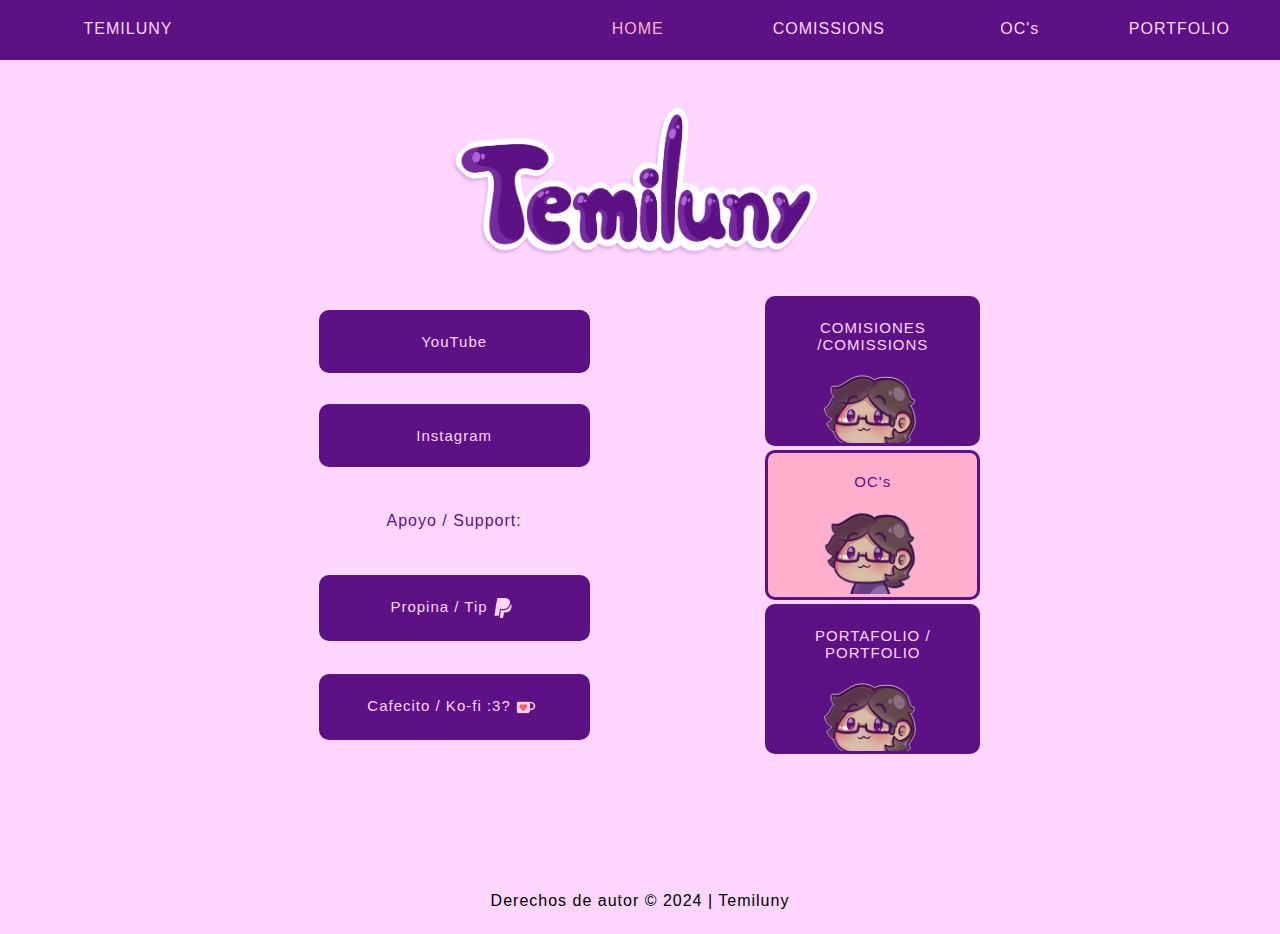
<file: index.html>
<!doctype html>
<html>
<head>
<meta charset="utf-8">
<title>Temiluny</title>
	<link rel="stylesheet" href="style.css">
	<link rel="shortcut icon" href="Imágenes/Icono.png">
	<script src="javascript.js"></script>
</head>

<body align="center">
	

	
	
<nav>
    <table bgcolor="#5C1185" width="100%" height="100%">
        <tr>
            <td width="20%">
                <a href="index.html" style="color: #FFD6FF">TEMILUNY</a>
            </td>
            <td width="5%"></td>
            <td width="20%"></td>
            <td width="10%">
                <a href="index.html" style="color: #ffafcc">HOME</a>
            </td>
            <td width="20%">
                <a href="Comisiones.html" style="color: #FFD6FF">COMISSIONS</a>
            </td>
            <td width="10%">
                <a href="Ocs.html" style="color: #FFD6FF">OC's</a>
            </td>
            <td width="20%">
                <a href="Portafolio.html" style="color: #FFD6FF">PORTFOLIO</a>
            </td>
            <td width="10%"></td>
        </tr>
        <tr height="5%"></tr>
    </table>
</nav>




	
	
		
		
	<header style="background: #5C1185">
	</header>
		
	<main>
		<br><br><br>
		
		<img src="Imágenes/Loguito.png" width="30%">
		
		<br>
		
		<table align="center" width="80%" height="100%">
			<td>
			<table width="60%" align="right" height="100%">
			<tr>
			<td>
				<a target="_blank" href="https://www.youtube.com/channel/UCLgeX0Eqaq4o_h16xlbXCZg"> <button  class="boton"> YouTube </button> </a>
			</td>
			</tr>
				
			<tr>
			<td>
				<a target="_blank" href="https://www.instagram.com/temiluny/"> <button  class="boton"> Instagram </button> </a>
			</td>
			</tr>
				
			
				
			<tr>
			<td>
				<p> Apoyo / Support:</p>
			</td>
			</tr>
				
			<tr>
			<td>
				<a target="_blank" href="https://www.paypal.me/Temiluny" class="botoncito1"> <button class="boton"> Propina / Tip <img  src="Imágenes/Paypal 1.png"> </button> </a>
			</td>
			</tr>
				
			<tr>
			<td>
				<a target="_blank" href="https://ko-fi.com/temiluny90893" class="botoncito3"> <button class="boton"> Cafecito / Ko-fi :3? <img  src="Imágenes/Koffi1.png"> </button> </a>
			</td>
			</tr>
			
			</table>
			</td>
			
			
			
			
			<td>
			<table width="40%" align="center" height="100%">
				<tr>
				<td>
					<a href="Comisiones.html" class="botoncio1"> <button class="boton1"> COMISIONES /COMISSIONS <br> <img  src="Imágenes/Temi1.png"> </button> </a>	
				</td>
				</tr>
				
				<tr>
				<td>
					<a href="Ocs.html" class="botoncio1"> <button class="boton2"> OC's <br> <img  src="Imágenes/Temi1.png"> </button> </a>		
				</td>
				</tr>
				
				<tr>
				<td>
					<a href="Portafolio.html" class="botoncio1"> <button class="boton1"> PORTAFOLIO / PORTFOLIO <br> <img  src="Imágenes/Temi1.png"> </button> </a>
					
				</td>
				</tr>
				
			</table>
			</td>
			
		</table>
		
		
	</main>
		
		<br><br><br><br><br><br>
		
	
	<footer align="center">
		<br>
		<table height="100%" width="100%">
			<tr>
				<td>
					Derechos de autor © 2024 | Temiluny
				</td>
			</tr>
		</table>
		<br>
	</footer>
	
		
</body>
</html>
</file>
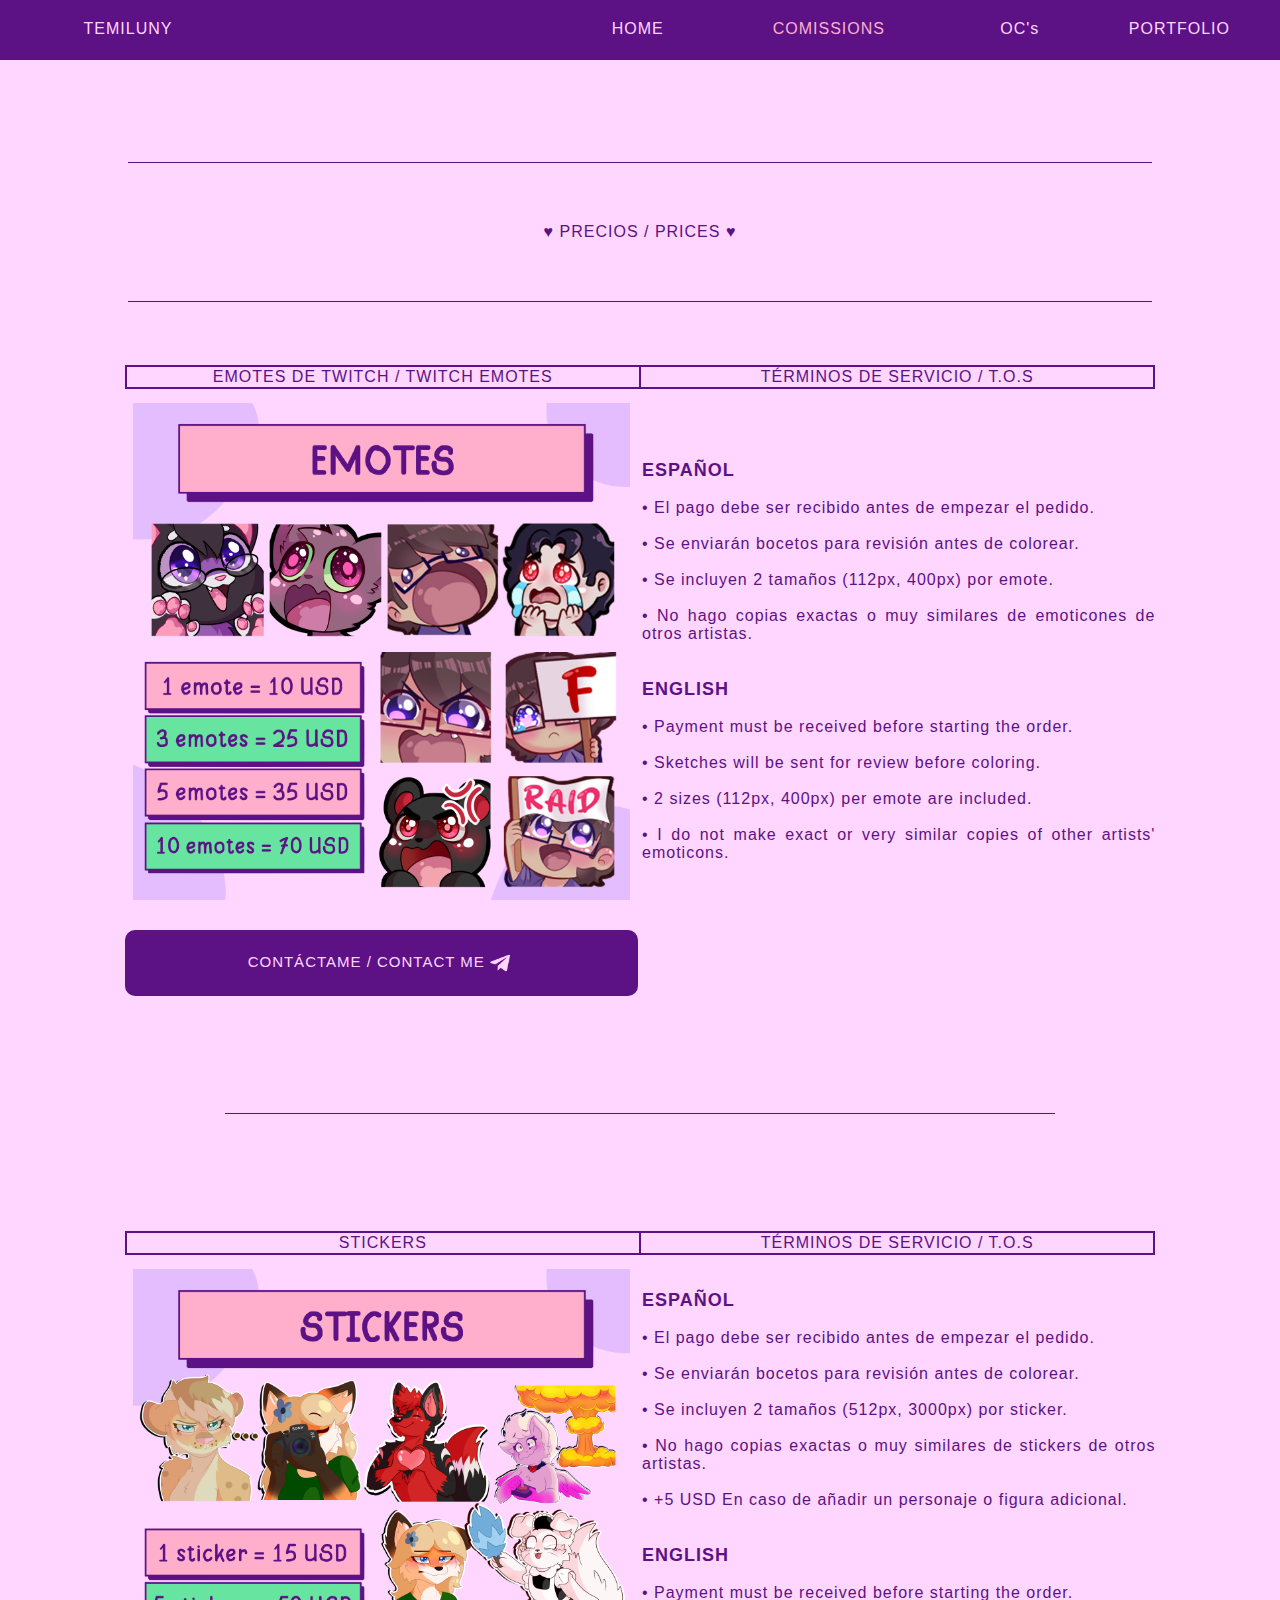
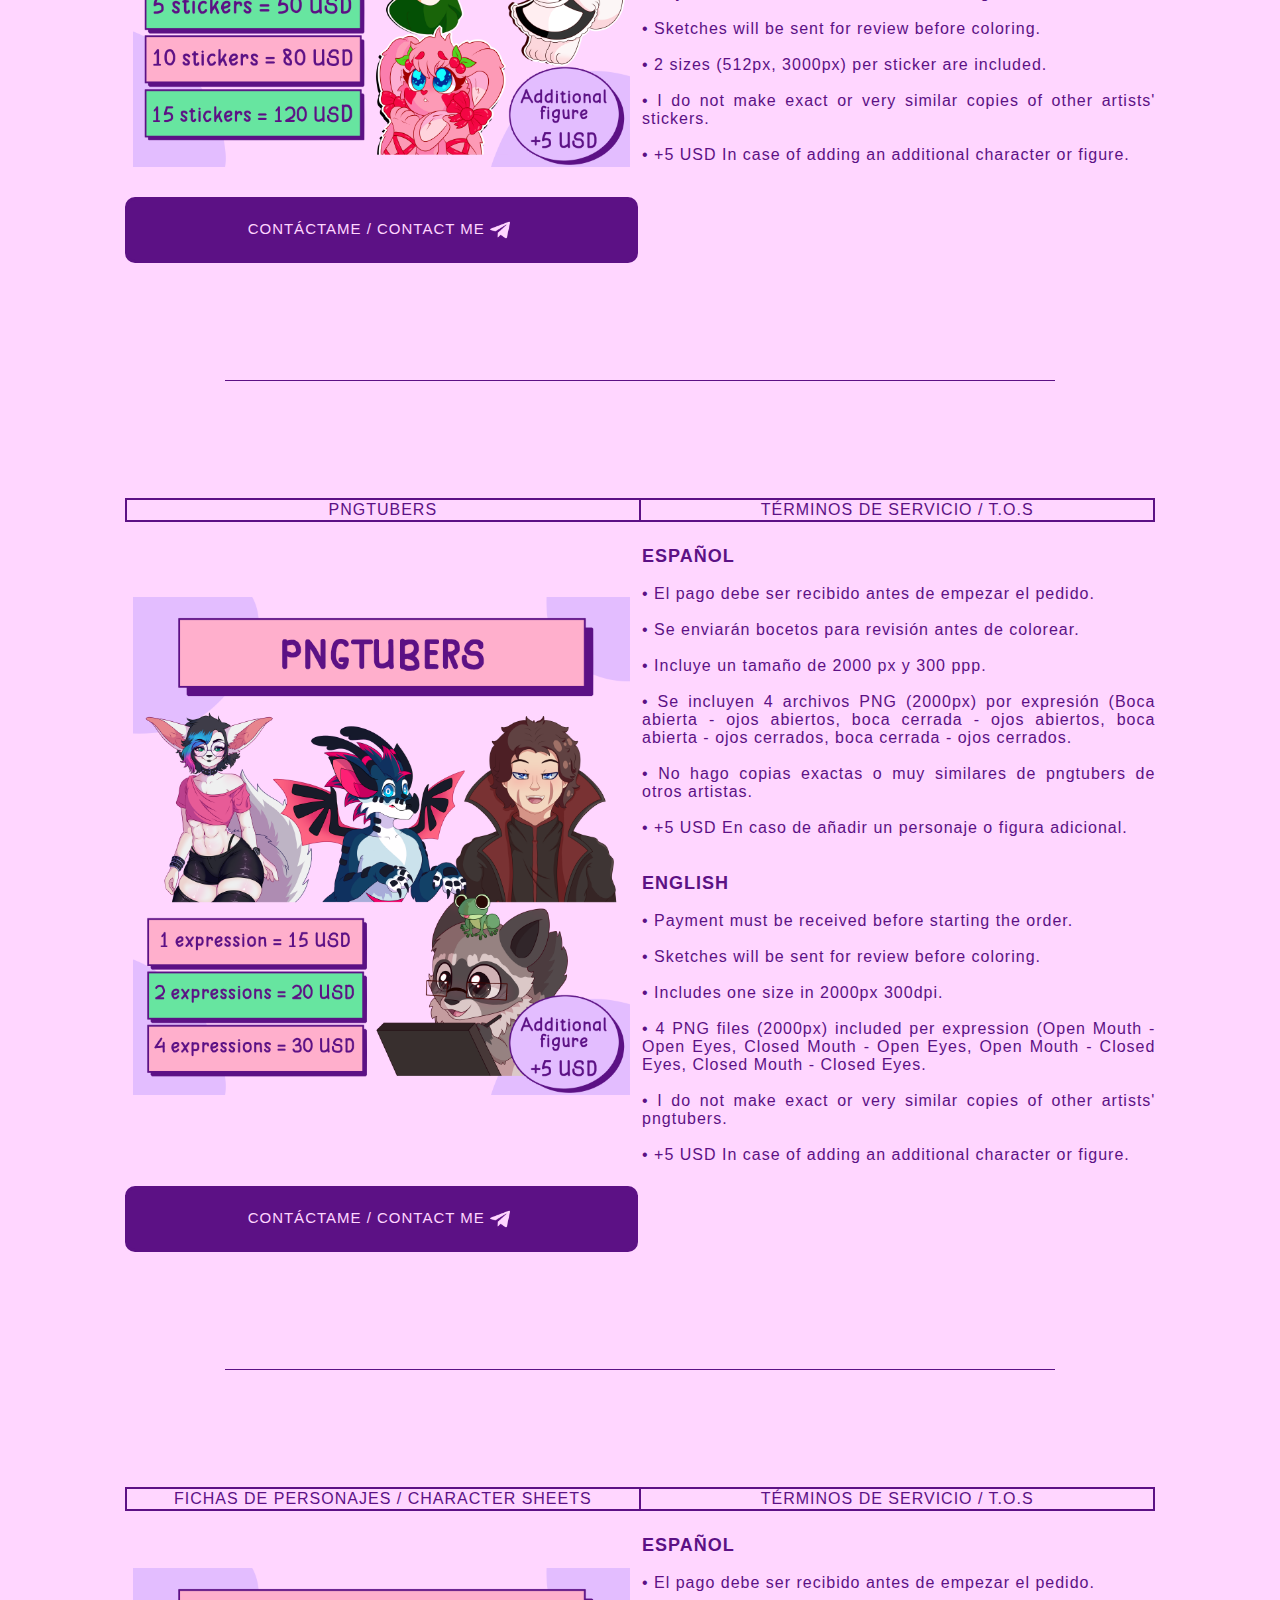
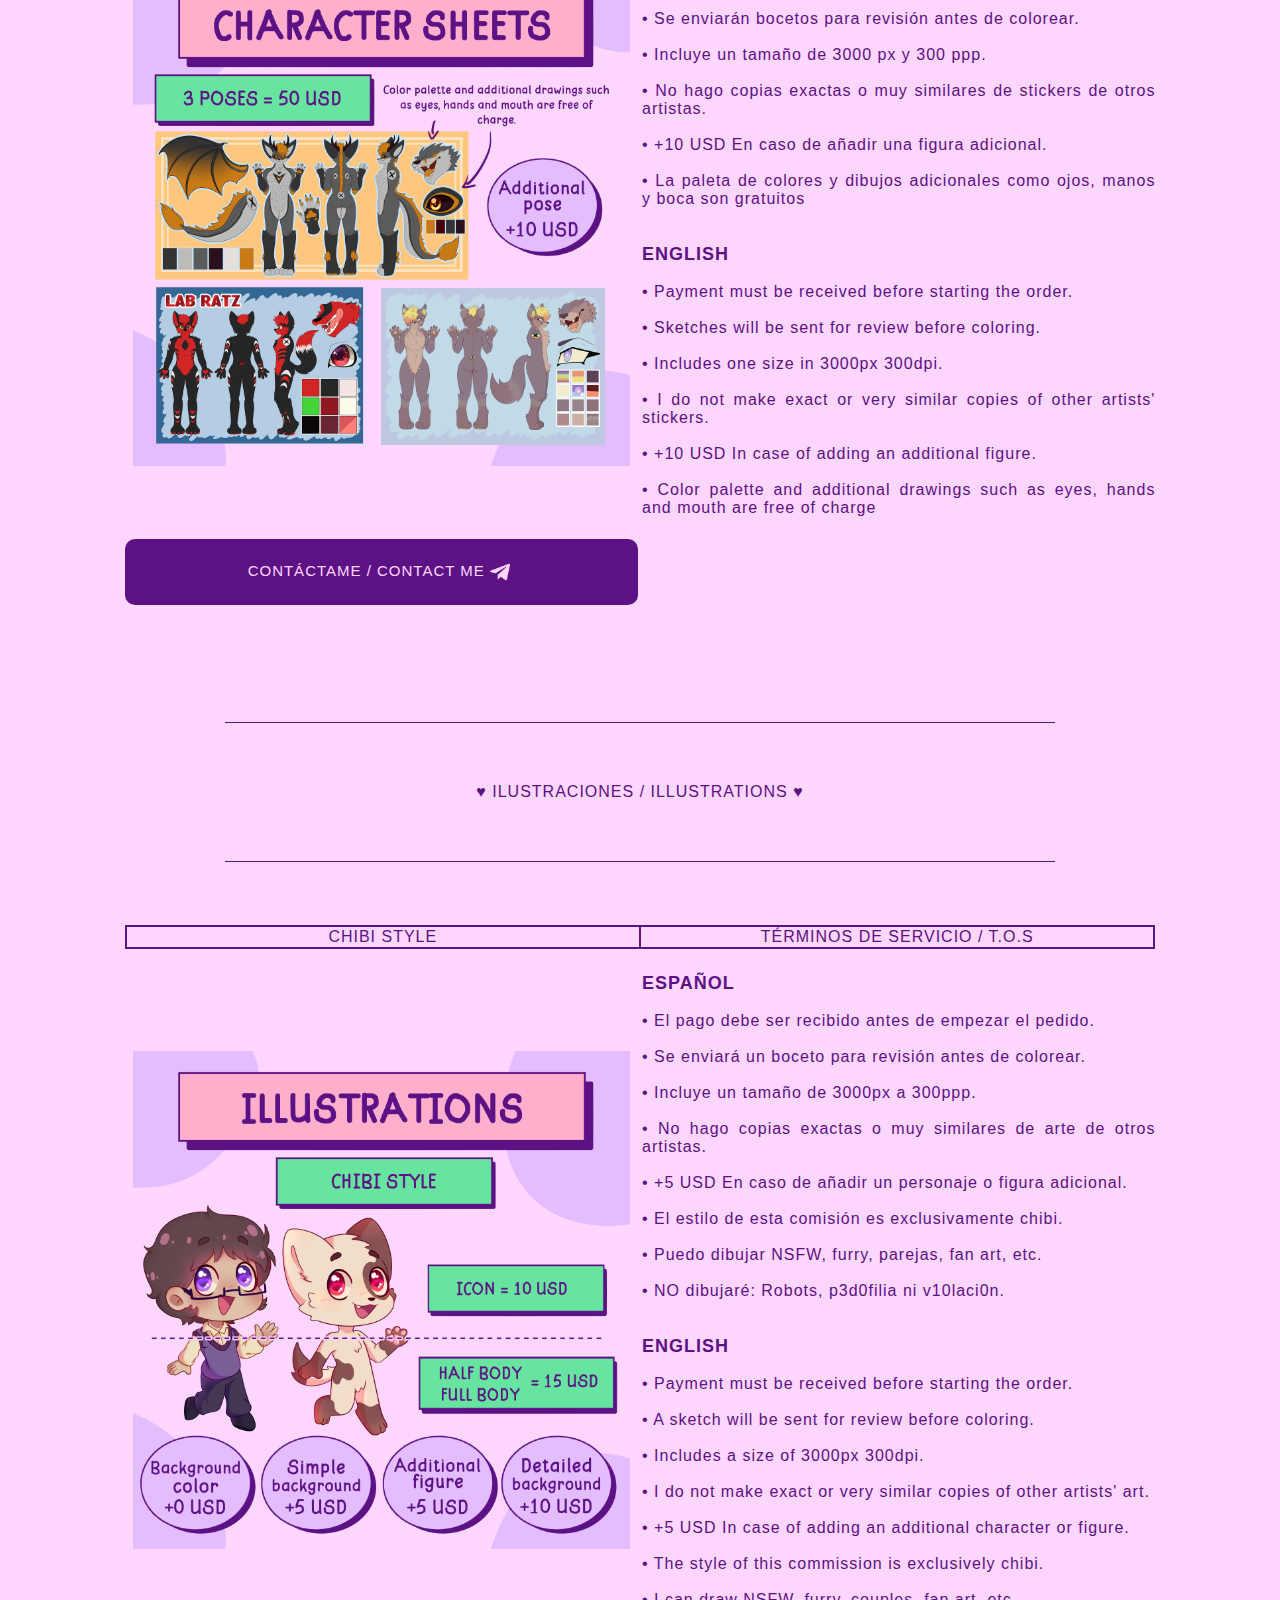
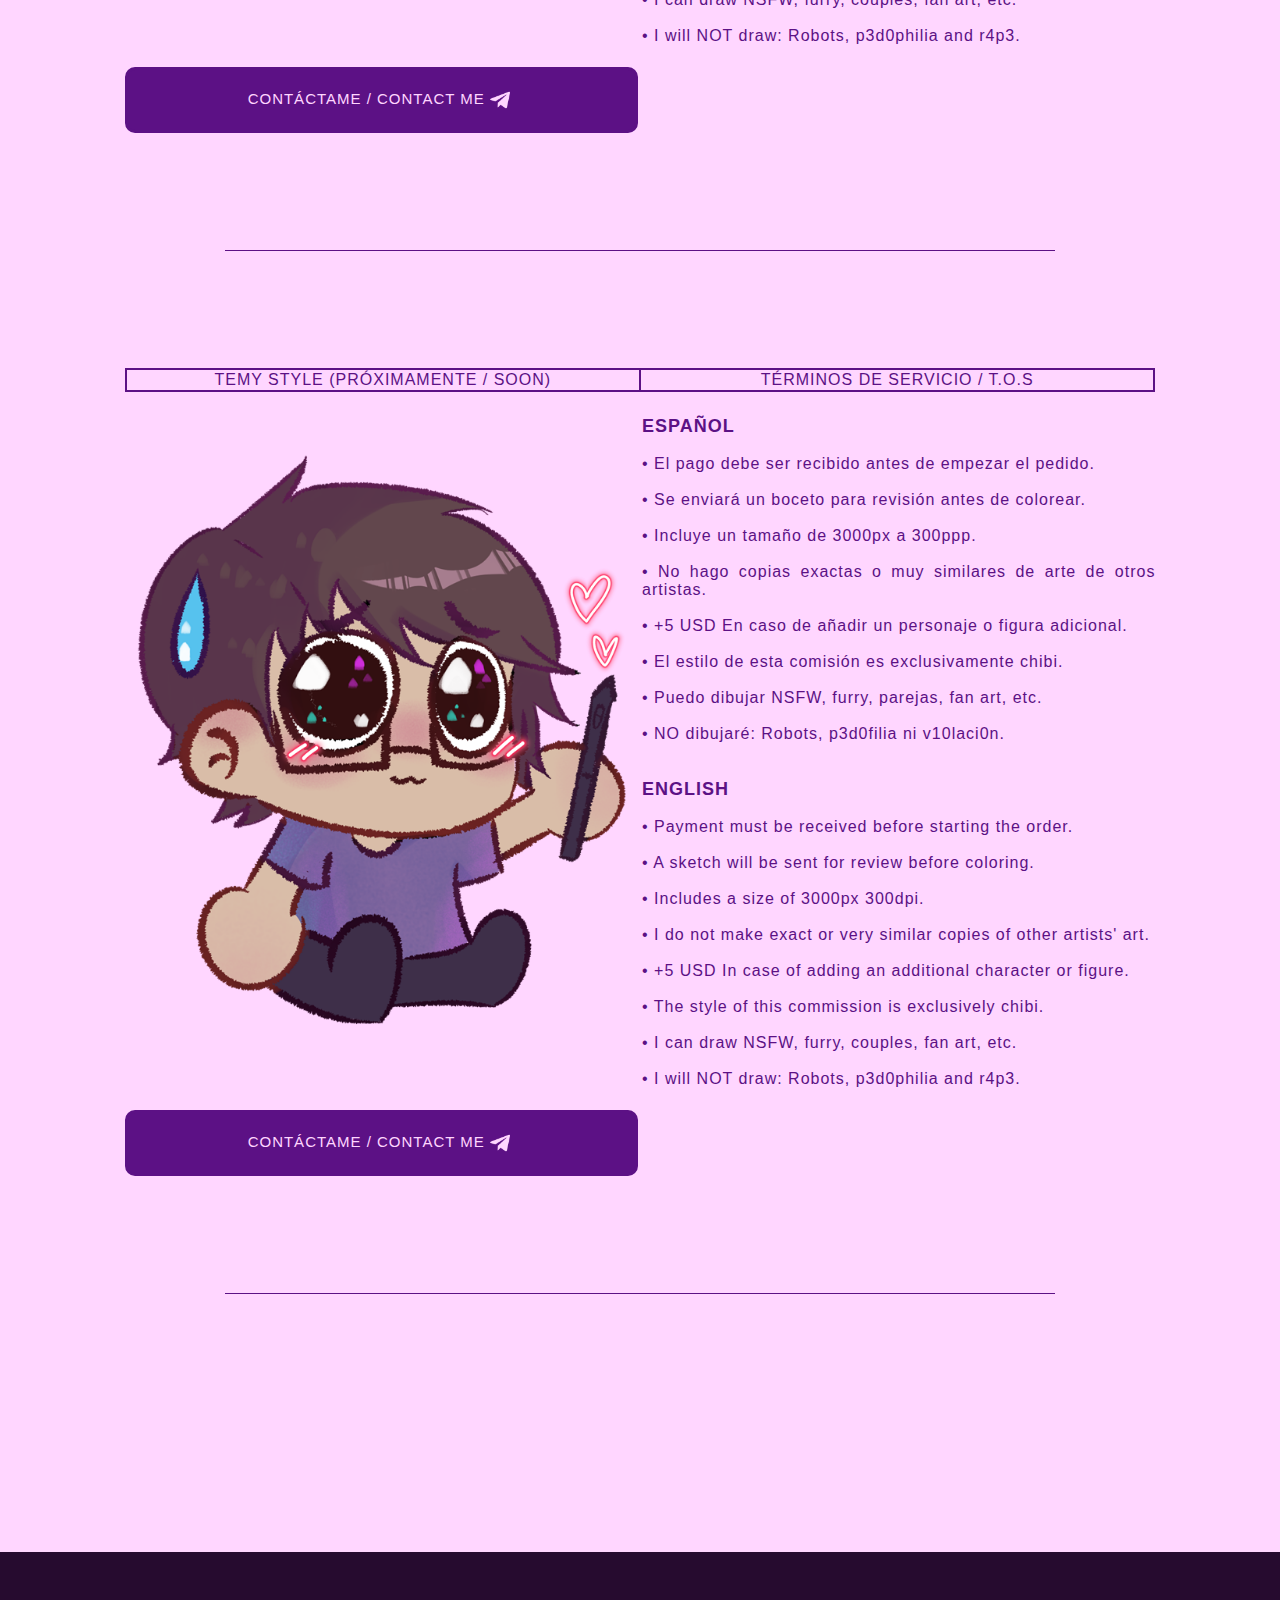
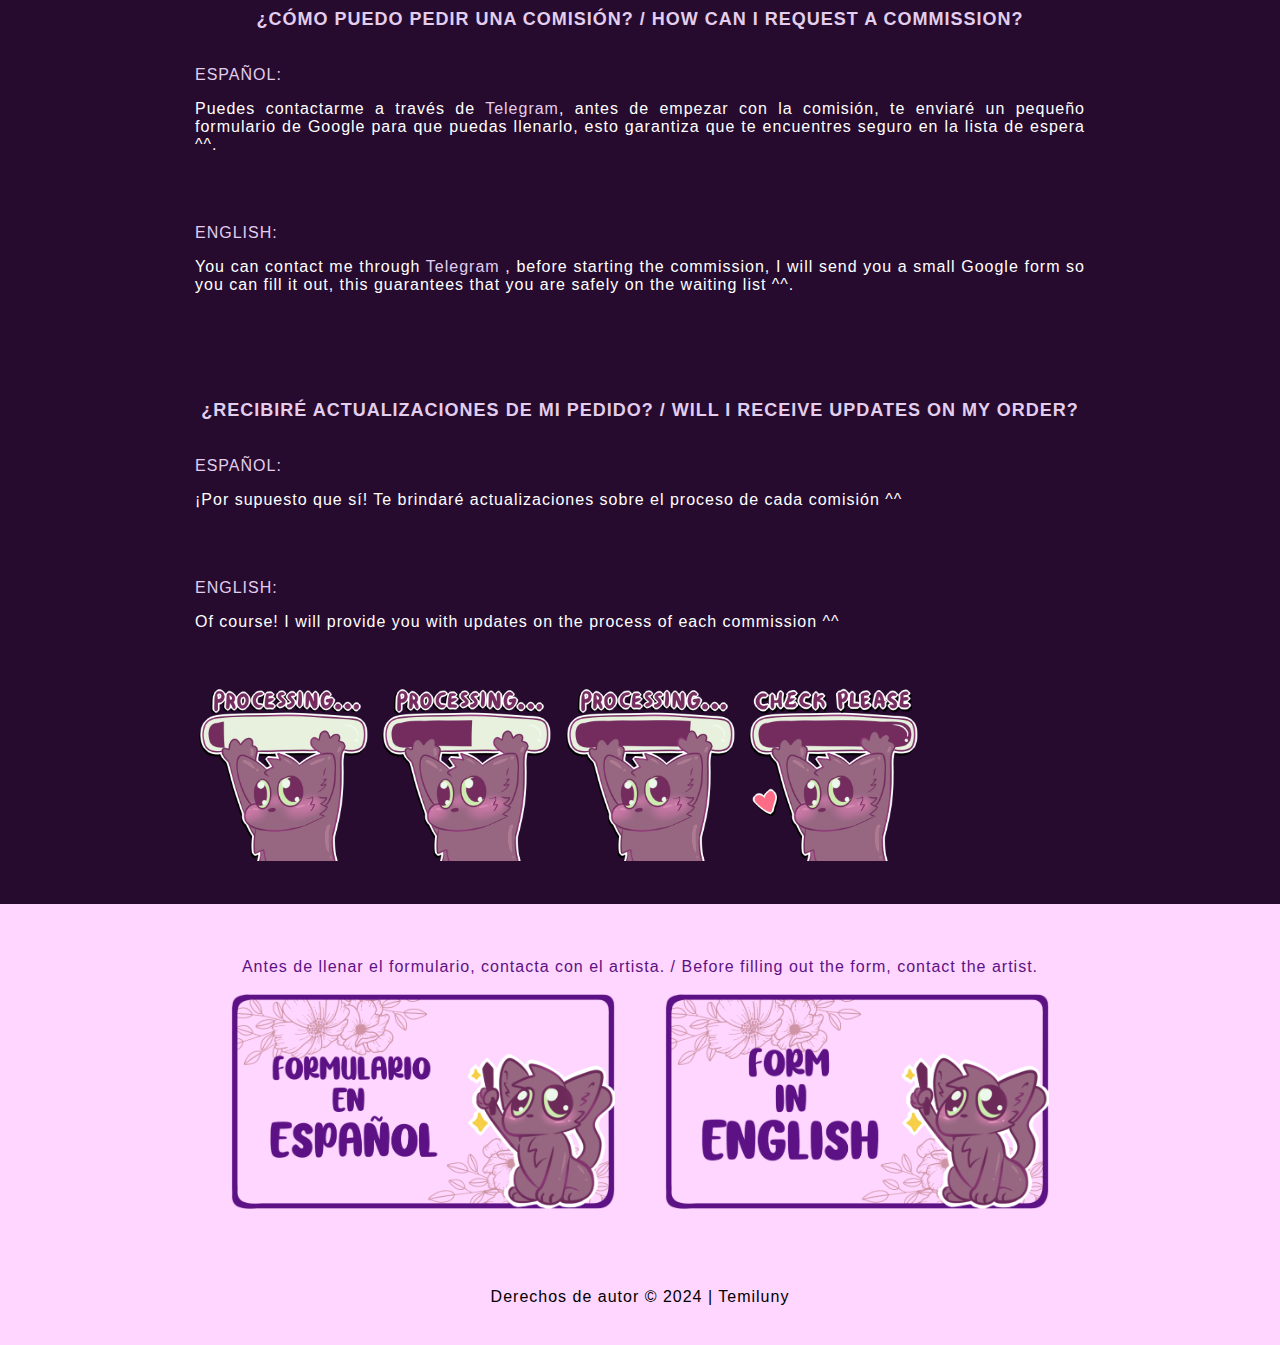
<file: Comisiones.html>
<!doctype html>
<html>
<head>
<meta charset="utf-8">
<title>Comisiones</title>
<meta name="viewport" content="width=device-width, initial-scale=1.0">
	<link rel="stylesheet" href="estilo.css">
	<link rel="shortcut icon" href="Imágenes/Icono.png">
</head>

<body align="center">
	
	<nav>
    <table bgcolor="#5C1185" width="100%" height="100%">
        <tr>
            <td width="20%">
                <a href="index.html" style="color: #FFD6FF">TEMILUNY</a>
            </td>
            <td width="5%"></td>
            <td width="20%"></td>
            <td width="10%">
                <a href="index.html" style="color: #FFD6FF">HOME</a>
            </td>
            <td width="20%">
                <a href="Comisiones.html" style="color: #ffafcc">COMISSIONS</a>
            </td>
            <td width="10%">
                <a href="Ocs.html" style="color: #FFD6FF">OC's</a>
            </td>
            <td width="20%">
                <a href="Portafolio.html" style="color: #FFD6FF">PORTFOLIO</a>
            </td>
            <td width="10%"></td>
        </tr>
        <tr height="5%"></tr>
    </table>
</nav>
		
		
	<header style="background: #5C1185">
	</header>
		
	<main align="center">
		<br><br><br><br><br>
		
		<hr class="divider">
		
		♥ PRECIOS / PRICES ♥
		
		<hr class="divider">
		<div class="contenedor" align="center" style="align-content: center; width: 81%; margin: 0 auto;">
		<table align="center" width="100%" style="color: #5C1185">
			<td>
				<table align="center" width="100%" bgcolor="#5C1185">
					<tr>
						<td align="center" width="50%" bgcolor="#FFD6FF">
							EMOTES DE TWITCH / TWITCH EMOTES
						</td>
						
						
						<td align="center" width="50%" bgcolor="#FFD6FF">
							TÉRMINOS DE SERVICIO / T.O.S
						</td>
					</tr>
				</table>
			</td>
		</table>
		
		<table align="center" width="100%">
			<td>
				<table align="center" width="100%">
								<tr>
									<div class="table-container">
										<table class="tablita">
											<thead>
										<tr>
											
										<th width="50%" align="justify">
										<img class="img1" src="Imágenes/Ejemplos de emotes.png" width="100%" height="100%">
										</th>	
										</tr>
										</thead>
									</table>
									</div>
									
									<td width="50%" align="justify">
										<p style="font-weight: 700; font-size: 18px"> ESPAÑOL </p>
										
							•  El pago debe ser recibido <span class="highlight">antes</span> de empezar el pedido.
							<br><br>
							•  Se enviarán bocetos para revisión antes de colorear.
							<br><br>
							•  Se incluyen 2 tamaños (112px, 400px) por emote.
							<br><br>
							•  No hago copias exactas o muy similares de emoticones de otros artistas.
										<br><br>
										<p style="font-weight: 700; font-size: 18px"> ENGLISH </p>
										
							• Payment must be received <span class="highlight">before</span> starting the order.
							<br><br>
							• Sketches will be sent for review before coloring.
							<br><br>
							• 2 sizes (112px, 400px) per emote are included.
							<br><br>
							• I do not make exact or very similar copies of other artists' emoticons.
									</td>
								</tr>
					
			<tr>
			<td>
				<br>
				<a target="_blank" href="https://t.me/Temiluny" class="botoncito2"> <button class="boton"> CONTÁCTAME / CONTACT ME <img  src="Imágenes/telegram1.png"> </button> </a>
			</td>
			</tr>
				</table>
			</td>
		</table>
			
			
			
			
			
			<br><br><br>
			<hr class="divider">
			<br><br><br>
			
			
			
			
			
		<table align="center" width="100%" style="color: #5C1185">
			<td>
				<table align="center" width="100%" bgcolor="#5C1185">
					<tr>
						<td align="center" width="50%" bgcolor="#FFD6FF">
							STICKERS
						</td>
						
						
						<td align="center" width="50%" bgcolor="#FFD6FF">
							TÉRMINOS DE SERVICIO / T.O.S
						</td>
					</tr>
				</table>
			</td>
		</table>
		
		<table align="center" width="100%">
			<td>
				<table align="center" width="100%">
								<tr>
									<div class="table-container">
										<table class="tablita">
											<thead>
										<tr>
											
										<th width="50%" align="justify">
										<img class="img1" src="Imágenes/Ejemplos de stickers.png" width="100%" height="100%">
										</th>
									
											
										</tr>
										</thead>
									</table>
									</div>
									
									<td width="50%" align="justify">
										<p style="font-weight: 700; font-size: 18px"> ESPAÑOL </p>
										
							•  El pago debe ser recibido <span class="highlight">antes</span> de empezar el pedido.
							<br><br>
							•  Se enviarán bocetos para revisión antes de colorear.
							<br><br>
							•  Se incluyen 2 tamaños (512px, 3000px) por sticker.
							<br><br>
							•  No hago copias exactas o muy similares de stickers de otros artistas.
							<br><br>
							•  <span class="highlight">+5 USD</span> En caso de añadir un personaje o figura adicional.
										<br><br>
										<p style="font-weight: 700; font-size: 18px"> ENGLISH </p>
										
							• Payment must be received <span class="highlight">before</span> starting the order.
							<br><br>
							• Sketches will be sent for review before coloring.
							<br><br>
							• 2 sizes (512px, 3000px) per sticker are included.
							<br><br>
							• I do not make exact or very similar copies of other artists' stickers.
							<br><br>
							• <span class="highlight">+5 USD</span> In case of adding an additional character or figure.
									</td>
								</tr>
					
			<tr>
			<td>
				<br>
				<a target="_blank" href="https://t.me/Temiluny" class="botoncito2"> <button class="boton"> CONTÁCTAME / CONTACT ME <img  src="Imágenes/telegram1.png"> </button> </a>
			</td>
			</tr>
					
				</table>
			</td>
		</table>
			
			
			
			<br><br><br>
			<hr class="divider">
			<br><br><br>
			
			
			
			
			
		<table align="center" width="100%" style="color: #5C1185">
			<td>
				<table align="center" width="100%" bgcolor="#5C1185">
					<tr>
						<td align="center" width="50%" bgcolor="#FFD6FF">
							PNGTUBERS
						</td>
						
						
						<td align="center" width="50%" bgcolor="#FFD6FF">
							TÉRMINOS DE SERVICIO / T.O.S
						</td>
					</tr>
				</table>
			</td>
		</table>
		
		<table align="center" width="100%">
			<td>
				<table align="center" width="100%">
								<tr>
									<div class="table-container">
										<table class="tablita">
											<thead>
										<tr>
											
										<th width="50%" align="justify">
										<img class="img1" src="Imágenes/Ejemplos de pngtubers.png" width="100%" height="100%">
										</th>
																</tr>
										</thead>
									</table>
									</div>
									
									<td width="50%" align="justify">
										<p style="font-weight: 700; font-size: 18px"> ESPAÑOL </p>
										
							•  El pago debe ser recibido <span class="highlight">antes</span> de empezar el pedido.
							<br><br>
							•  Se enviarán bocetos para revisión antes de colorear.
							<br><br>
							•  Incluye un tamaño de 2000 px y 300 ppp.
							<br><br>
							•  Se incluyen 4 archivos PNG (2000px) por expresión (Boca abierta - ojos abiertos, boca cerrada - ojos abiertos, boca abierta - ojos cerrados, boca cerrada - ojos cerrados.
							<br><br>
							•  No hago copias exactas o muy similares de pngtubers de otros artistas.
							<br><br>
							•  <span class="highlight">+5 USD</span> En caso de añadir un personaje o figura adicional. 
										<br><br>
										<p style="font-weight: 700; font-size: 18px"> ENGLISH </p>
										
							• Payment must be received <span class="highlight">before</span> starting the order.
							<br><br>
							• Sketches will be sent for review before coloring.
							<br><br>
							•  Includes one size in 2000px 300dpi.
							<br><br>
							•  4 PNG files (2000px) included per expression (Open Mouth - Open Eyes, Closed Mouth - Open Eyes, Open Mouth - Closed Eyes, Closed Mouth - Closed Eyes.
							<br><br>
							• I do not make exact or very similar copies of other artists' pngtubers.
							<br><br>
							• <span class="highlight">+5 USD</span> In case of adding an additional character or figure. 
									</td>
								</tr>
					
			<tr>
			<td>
				<br>
				<a target="_blank" href="https://t.me/Temiluny" class="botoncito2"> <button class="boton"> CONTÁCTAME / CONTACT ME <img  src="Imágenes/telegram1.png"> </button> </a>
			</td>
			</tr>
					
				</table>
			</td>
		</table>
			
			
			
		<br><br><br>
			<hr class="divider">
			<br><br><br>
			
			
			
			
			
		<table align="center" width="100%" style="color: #5C1185">
			<td>
				<table align="center" width="100%" bgcolor="#5C1185">
					<tr>
						<td align="center" width="50%" bgcolor="#FFD6FF">
							FICHAS DE PERSONAJES / CHARACTER SHEETS
						</td>
						
						
						<td align="center" width="50%" bgcolor="#FFD6FF">
							TÉRMINOS DE SERVICIO / T.O.S
						</td>
					</tr>
				</table>
			</td>
		</table>
		
		<table align="center" width="100%">
			<td>
				<table align="center" width="100%">
								<tr>
									<div class="table-container">
										<table class="tablita">
											<thead>
										<tr>
											
										<th width="50%" align="justify">
										<img class="img1" src="Imágenes/Fichas de personajes.png" width="100%" height="100%">
										</th>
																</tr>
										</thead>
									</table>
									</div>
									
									<td width="50%" align="justify">
										<p style="font-weight: 700; font-size: 18px"> ESPAÑOL </p>
										
							•  El pago debe ser recibido <span class="highlight">antes</span> de empezar el pedido.
							<br><br>
							•  Se enviarán bocetos para revisión antes de colorear.
							<br><br>
							•  Incluye un tamaño de 3000 px y 300 ppp.
							<br><br>
							•  No hago copias exactas o muy similares de stickers de otros artistas.
							<br><br>
							•  <span class="highlight">+10 USD</span> En caso de añadir una figura adicional.

<br><br>

• La paleta de colores y dibujos adicionales como ojos, manos y boca son gratuitos
									<br><br>
										<p style="font-weight: 700; font-size: 18px"> ENGLISH </p>
										
							• Payment must be received <span class="highlight">before</span> starting the order.
							<br><br>
							• Sketches will be sent for review before coloring.
							<br><br>
							• Includes one size in 3000px 300dpi.
							<br><br>
							• I do not make exact or very similar copies of other artists' stickers.
							<br><br>
							• <span class="highlight">+10 USD</span> In case of adding an additional figure.

<br><br>
							• Color palette and additional drawings such as eyes, hands and mouth are free of charge
									</td>
								</tr>
					
			<tr>
			<td>
				<br>
				<a target="_blank" href="https://t.me/Temiluny" class="botoncito2"> <button class="boton"> CONTÁCTAME / CONTACT ME <img  src="Imágenes/telegram1.png"> </button> </a>
			</td>
			</tr>
					
				</table>
			</td>
		</table>	
			
			
			
			<br><br><br>
			<hr class="divider">
			
			♥ ILUSTRACIONES / ILLUSTRATIONS ♥
			
			<hr class="divider">
			
			
			<table align="center" width="100%" style="color: #5C1185">
			<td>
				<table align="center" width="100%" bgcolor="#5C1185">
					<tr>
						<td align="center" width="50%" bgcolor="#FFD6FF">
							CHIBI STYLE
						</td>
						
						
						<td align="center" width="50%" bgcolor="#FFD6FF">
							TÉRMINOS DE SERVICIO / T.O.S
						</td>
					</tr>
				</table>
			</td>
		</table>
		
		<table align="center" width="100%">
			<td>
				<table align="center" width="100%">
								<tr>
									<div class="table-container">
										<table class="tablita">
											<thead>
										<tr>
											
										<th width="50%" align="justify">
										<img class="img1" src="Imágenes/Chibistyle.png" width="100%" height="100%">
										</th>
																	</tr>
										</thead>
									</table>
									</div>
									
									<td width="50%" align="justify">
										<p style="font-weight: 700; font-size: 18px"> ESPAÑOL </p>
										
							•  El pago debe ser recibido <span class="highlight">antes</span> de empezar el pedido.
							<br><br>
							•  Se enviará un boceto para revisión antes de colorear.
							<br><br>
							•  Incluye un tamaño de 3000px a 300ppp.
							<br><br>
							•  No hago copias exactas o muy similares de arte de otros artistas.
							<br><br>

• +5 USD En caso de añadir un personaje o figura adicional.

<br><br>

• El estilo de esta comisión es exclusivamente chibi.
							<br><br>
							•  Puedo dibujar NSFW, furry, parejas, fan art, etc.

<br><br>

•  <span class="highlight">NO</span> dibujaré: Robots, p3d0filia ni v10laci0n.
							<br><br>
										<p style="font-weight: 700; font-size: 18px"> ENGLISH </p>
										
							• Payment must be received <span class="highlight">before</span> starting the order.
							<br><br>

• A sketch will be sent for review before coloring.

<br><br>

• Includes a size of 3000px 300dpi.

<br><br>

• I do not make exact or very similar copies of other artists' art.

<br><br>

• +5 USD In case of adding an additional character or figure.

<br><br>

• The style of this commission is exclusively chibi.

<br><br>

• I can draw NSFW, furry, couples, fan art, etc.

<br><br>
							• I will <span class="highlight">NOT</span> draw: Robots, p3d0philia and r4p3.
									</td>
								</tr>
					
			<tr>
			<td>
				<br>
				<a target="_blank" href="https://t.me/Temiluny" class="botoncito2"> <button class="boton"> CONTÁCTAME / CONTACT ME <img  src="Imágenes/telegram1.png"> </button> </a>
			</td>
			</tr>
					
				</table>	
			
			
			
			
			
			
		<br><br><br>
			<hr class="divider">
			<br><br><br>
			
			









			<table align="center" width="100%" style="color: #5C1185">
			<td>
				<table align="center" width="100%" bgcolor="#5C1185">
					<tr>
						<td align="center" width="50%" bgcolor="#FFD6FF">
							TEMY STYLE (PRÓXIMAMENTE / SOON)
						</td>
						
						
						<td align="center" width="50%" bgcolor="#FFD6FF">
							TÉRMINOS DE SERVICIO / T.O.S
						</td>
					</tr>
				</table>
			</td>
		</table>
		
		<table align="center" width="100%">
			<td>
				<table align="center" width="100%">
								<tr>
									<div class="table-container">
										<table class="tablita">
											<thead>
										<tr>
											
										<th width="50%" align="justify">
										<img class="img1" src="Imágenes/Yo UwU.png" width="100%" height="100%">
										</th>
																	</tr>
										</thead>
									</table>
									</div>
									
									<td width="50%" align="justify">
										<p style="font-weight: 700; font-size: 18px"> ESPAÑOL </p>
										
							•  El pago debe ser recibido <span class="highlight">antes</span> de empezar el pedido.
							<br><br>
							•  Se enviará un boceto para revisión antes de colorear.
							<br><br>
							•  Incluye un tamaño de 3000px a 300ppp.
							<br><br>
							•  No hago copias exactas o muy similares de arte de otros artistas.
							<br><br>

• +5 USD En caso de añadir un personaje o figura adicional.

<br><br>

• El estilo de esta comisión es exclusivamente chibi.
							<br><br>
							•  Puedo dibujar NSFW, furry, parejas, fan art, etc.

<br><br>

•  <span class="highlight">NO</span> dibujaré: Robots, p3d0filia ni v10laci0n.
							<br><br>
										<p style="font-weight: 700; font-size: 18px"> ENGLISH </p>
										
							• Payment must be received <span class="highlight">before</span> starting the order.
							<br><br>

• A sketch will be sent for review before coloring.

<br><br>

• Includes a size of 3000px 300dpi.

<br><br>

• I do not make exact or very similar copies of other artists' art.

<br><br>

• +5 USD In case of adding an additional character or figure.

<br><br>

• The style of this commission is exclusively chibi.

<br><br>

• I can draw NSFW, furry, couples, fan art, etc.

<br><br>
							• I will <span class="highlight">NOT</span> draw: Robots, p3d0philia and r4p3.
									</td>
								</tr>
					
			<tr>
			<td>
				<br>
				<a target="_blank" href="https://t.me/Temiluny" class="botoncito2"> <button class="boton"> CONTÁCTAME / CONTACT ME <img  src="Imágenes/telegram1.png"> </button> </a>
			</td>
			</tr>
					
				</table>







<br><br><br>
			<hr class="divider">
			<br><br><br>
			
			









		
			</td>
		</table>
		</div>
		
		<br><br><br><br><br><br><br><br>
		
		<div align="center" style="width: 100%; background-color: #260B2F; color: #E3CEEE">
			<br><br>
			<table align="center" width="70%">
				<tr>
					<td align="justify">
						<p style="font-size: 18px; font-weight: 600" align="center">¿CÓMO PUEDO PEDIR UNA COMISIÓN? / HOW CAN I REQUEST A COMMISSION?</p>
						<br>
						
						ESPAÑOL:
						<br>
						<p style="color: #FFFFFF">Puedes contactarme a través de <a target="_blank" href="https://t.me/Temiluny" style="color: #E3CEEE">Telegram</a>, antes de empezar con la comisión, te enviaré un pequeño formulario de Google para que puedas llenarlo, esto garantiza que te encuentres seguro en la lista de espera ^^.</p>
						
						<br><br><br>
						
						ENGLISH:
						<br>
						<p style="color: #FFFFFF">You can contact me through <a target="_blank" href="https://t.me/Temiluny" style="color: #E3CEEE">Telegram</a> , before starting the commission, I will send you a small Google form so you can fill it out, this guarantees that you are safely on the waiting list ^^.</p>
						
						
						<br><br><br><br>
						
						<p style="font-size: 18px; font-weight: 600" align="center">¿RECIBIRÉ ACTUALIZACIONES DE MI PEDIDO? / WILL I RECEIVE UPDATES ON MY ORDER?</p>
						<br>
						
						ESPAÑOL:
						<br>
						<p style="color: #FFFFFF">¡Por supuesto que sí! Te brindaré actualizaciones sobre el proceso de cada comisión ^^</p>
						
						<br><br><br>
						
						ENGLISH:
						<br>
						<p style="color: #FFFFFF">Of course! I will provide you with updates on the process of each commission ^^</p>
						<br><br>
						
						<img src="Imágenes/Prosesando 1.png" width="20%">
						<img src="Imágenes/Prosesando 2.png" width="20%">
						<img src="Imágenes/Prosesando 3.png" width="20%">
						<img src="Imágenes/Revisa por favor.png" width="20%">
						
						
					</td>
				</tr>
			</table>
			<br><br>
		</div>
		
		<div align="center" style="width: 100%">
			<br><br><br>
			<table align="center" width="70%">
				Antes de llenar el formulario, contacta con el artista. / Before filling out the form, contact the artist.
				<br><br>
				<a target="_blank" href="https://docs.google.com/forms/d/e/1FAIpQLSdxkTFItqRqvPUJqGaje9nS7uCR6aMikDuszZVzW_A0ztPmYg/viewform"><img src="Imágenes/Form en español.png" width="30%"></a>
				
				&nbsp; &nbsp; &nbsp; &nbsp;
				
				<a target="_blank" href="https://docs.google.com/forms/d/e/1FAIpQLSeJn6QPynpQp9esisLwthOkQ3HP1KK0JRJZE6IJQ64w2NplhA/viewform"><img src="Imágenes/Form en ingles.png" width="30%"></a>
			</table>
			
		</div>
		
		
	</main>
	
	<footer align="center">
		<br><br><br><br>
		
		<table align="center">
			<tr>
				<td>
				Derechos de autor © 2024 | Temiluny
				</td>
			</tr>
		</table>
		
		<br><br>
	</footer>
	
</body>
</html>
</file>
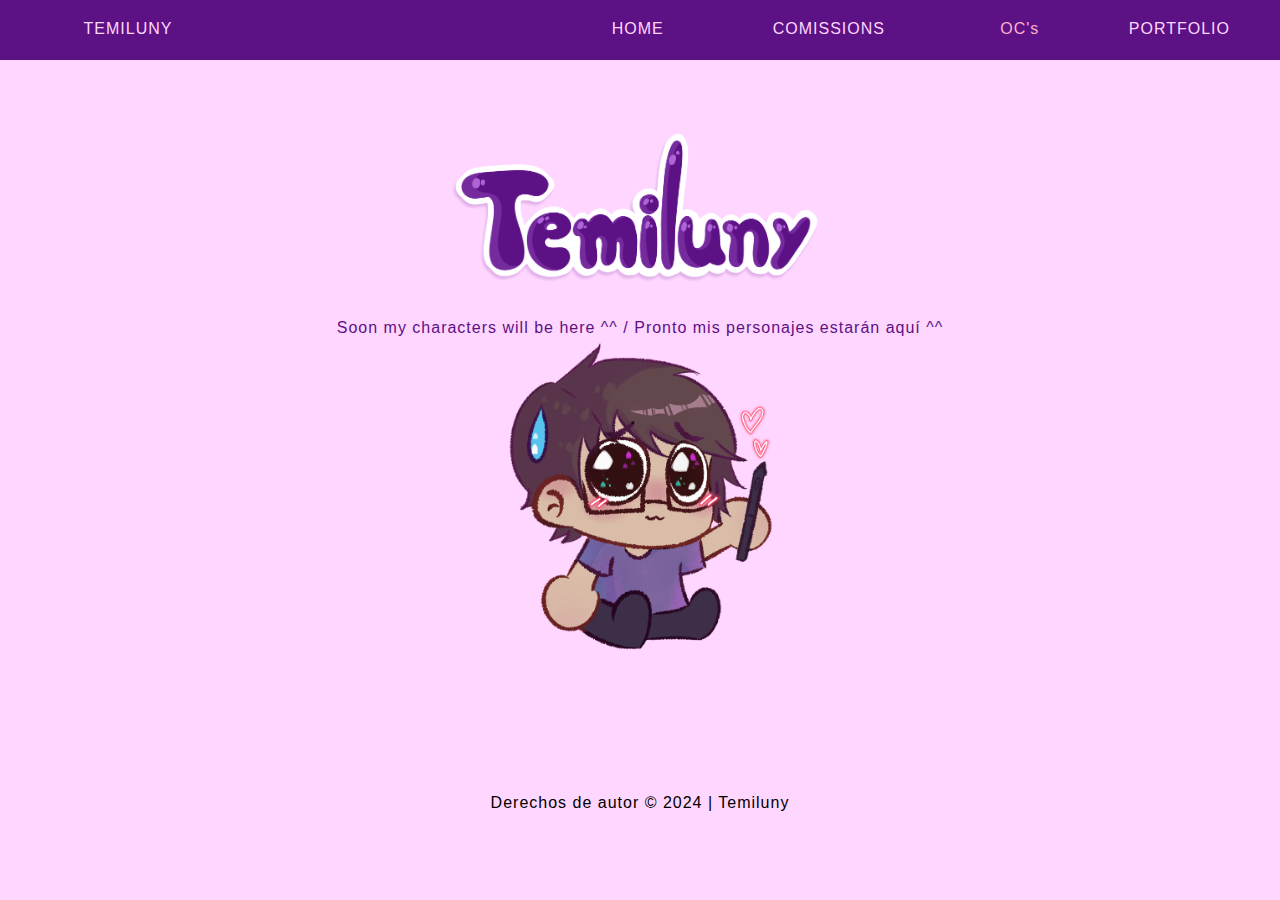
<file: Ocs.html>
<!doctype html>
<html>
<head>
<meta name="viewport" content="width=device-width, initial-scale=1.0">
<title>OC's</title>
	<link rel="stylesheet" href="estilo.css">
	<link rel="shortcut icon" href="Imágenes/Temi1.png">
	<script src="javascript.js"></script>
</head>

<body align="center">
	

	
	<nav>
    <table bgcolor="#5C1185" width="100%" height="100%">
        <tr>
            <td width="20%">
                <a href="index.html" style="color: #FFD6FF">TEMILUNY</a>
            </td>
            <td width="5%"></td>
            <td width="20%"></td>
            <td width="10%">
                <a href="index.html" style="color: #FFD6FF">HOME</a>
            </td>
            <td width="20%">
                <a href="Comisiones.html" style="color: #FFD6FF">COMISSIONS</a>
            </td>
            <td width="10%">
                <a href="Ocs.html" style="color: #ffafcc">OC's</a>
            </td>
            <td width="20%">
                <a href="Portafolio.html" style="color: #FFD6FF">PORTFOLIO</a>
            </td>
            <td width="10%"></td>
        </tr>
        <tr height="5%"></tr>
    </table>
</nav>
		
	<div style="width: 100%">
	<header style="background: #5C1185">
	</header>
		
	<main align="center">
		<br><br><br><br><br><br>
		
		<a href="index.html"><img src="Imágenes/Loguito.png" width="30%"></a>
		
		<br>
		<table align="center" width="70%">
			
			<tr>
				<td>
			Soon my characters will be here ^^ / Pronto mis personajes estarán aquí ^^
				</td>
			</tr>
			
			<tr>
				<td>
			<img src="Imágenes/Yo UwU.png" width="30%">
				</td>
			</tr>
			
			
			
		</table>	
		
	</main>
	</div>
		
		
		<br><br><br><br><br><br>
	
		
	
	<footer align="center">
		<br>
		<table height="100%" width="100%">
			<tr>
				<td>
					Derechos de autor © 2024 | Temiluny
				</td>
			</tr>
		</table>
		<br>
	</footer>
</body>
	
</html>






<!-- Dentro del elemento modal -->
<div id="modal" class="modal" onclick="closeModal()">
  <!-- Contenido del modal -->
  <span class="close">&times;</span>
  <img class="modal-content" id="modal-image">
</div>
</file>
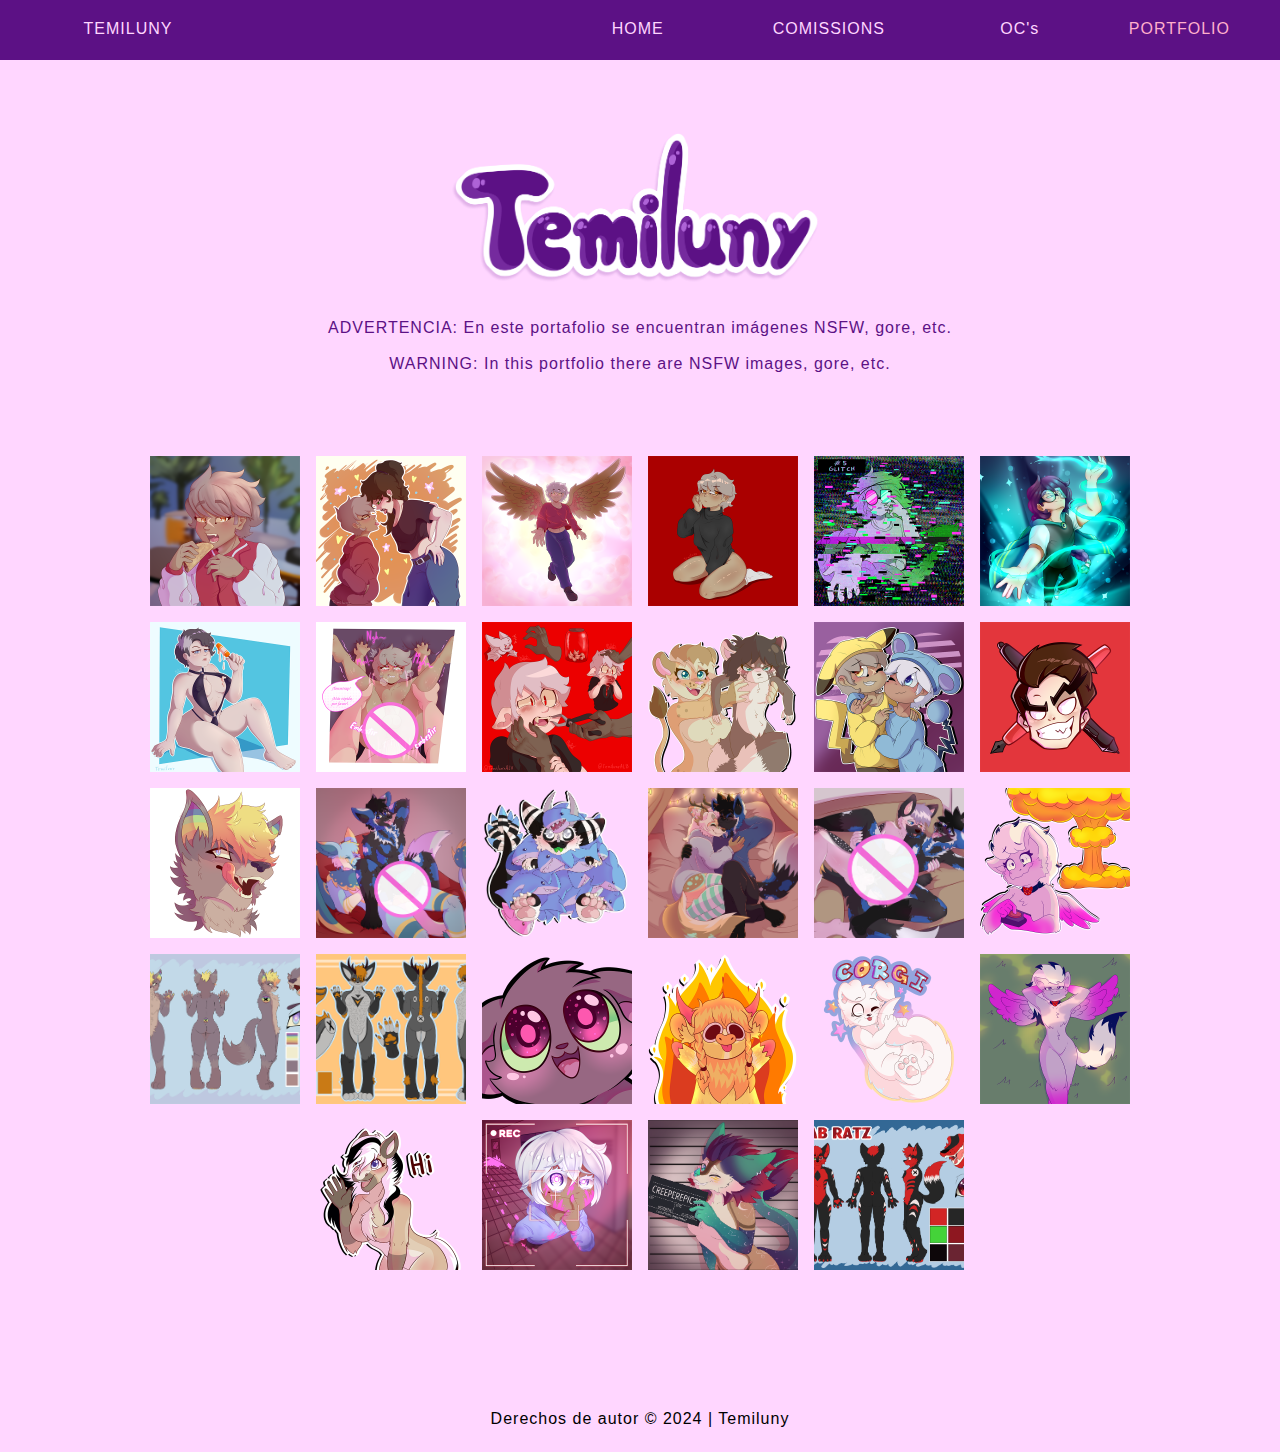
<file: Portafolio.html>
<!doctype html>
<html>
<head>
<meta name="viewport" content="width=device-width, initial-scale=1.0">
<title>Portafolio</title>
	<link rel="stylesheet" href="estilo.css">
	<link rel="shortcut icon" href="Imágenes/Icono.png">
	<script src="javascript.js"></script>
</head>

<body align="center">
	

	
	<nav>
    <table bgcolor="#5C1185" width="100%" height="100%">
        <tr>
            <td width="20%">
                <a href="index.html" style="color: #FFD6FF">TEMILUNY</a>
            </td>
            <td width="5%"></td>
            <td width="20%"></td>
            <td width="10%">
                <a href="index.html" style="color: #FFD6FF">HOME</a>
            </td>
            <td width="20%">
                <a href="Comisiones.html" style="color: #FFD6FF">COMISSIONS</a>
            </td>
            <td width="10%">
                <a href="Ocs.html" style="color: #FFD6FF">OC's</a>
            </td>
            <td width="20%">
                <a href="Portafolio.html" style="color: #ffafcc">PORTFOLIO</a>
            </td>
            <td width="10%"></td>
        </tr>
        <tr height="5%"></tr>
    </table>
</nav>
		
	<div style="width: 100%">
	<header style="background: #5C1185">
	</header>
		
	<main align="center">
		<br><br><br><br><br><br>
		
		<a href="index.html"><img src="Imágenes/Loguito.png" width="30%"></a>
		
		<br>
		<table align="center" width="70%">
			<tr>
				<td>
			ADVERTENCIA: En este portafolio se encuentran imágenes NSFW, gore, etc.
			<br><br>
			WARNING: In this portfolio there are NSFW images, gore, etc.
				</td>
			</tr>
		
		</table>
		<br><br><br><br>
		
		<div class="gallery" align="center" style="width: 80%">
			
			<img src="Imágenes/Imágenes del portafolio/1.png" alt="Imagen 1" class="gallery-image" onclick="openModal('Imágenes/Imágenes del portafolio/1.png')">
			
			<img src="Imágenes/Imágenes del portafolio/2.png" alt="Imagen 2" class="gallery-image" onclick="openModal('Imágenes/Imágenes del portafolio/2.png')">
			
			<img src="Imágenes/Imágenes del portafolio/3.png" alt="Imagen 3" class="gallery-image" onclick="openModal('Imágenes/Imágenes del portafolio/3.png')">
			
			<img src="Imágenes/Imágenes del portafolio/4.png" alt="Imagen 4" class="gallery-image" onclick="openModal('Imágenes/Imágenes del portafolio/4.png')">
			
			<img src="Imágenes/Imágenes del portafolio/5.png" alt="Imagen 5" class="gallery-image" onclick="openModal('Imágenes/Imágenes del portafolio/5.png')">
			
			<img src="Imágenes/Imágenes del portafolio/6.png" alt="Imagen 6" class="gallery-image" onclick="openModal('Imágenes/Imágenes del portafolio/6.png')">
			
			<img src="Imágenes/Imágenes del portafolio/7.png" alt="Imagen 7" class="gallery-image" onclick="openModal('Imágenes/Imágenes del portafolio/7.png')">
			
			<img src="Imágenes/Imágenes del portafolio/8.png" alt="Imagen 8" class="gallery-image" onclick="openModal('Imágenes/Imágenes del portafolio/8.png')">
			
			<img src="Imágenes/Imágenes del portafolio/9.png" alt="Imagen 9" class="gallery-image" onclick="openModal('Imágenes/Imágenes del portafolio/9.png')">
			
			<img src="Imágenes/Imágenes del portafolio/10.png" alt="Imagen 10" class="gallery-image" onclick="openModal('Imágenes/Imágenes del portafolio/10.png')">
			
			<img src="Imágenes/Imágenes del portafolio/11.png" alt="Imagen 11" class="gallery-image" onclick="openModal('Imágenes/Imágenes del portafolio/11.png')">
			
			<img src="Imágenes/Imágenes del portafolio/12.png" alt="Imagen 12" class="gallery-image" onclick="openModal('Imágenes/Imágenes del portafolio/12.png')">
			
			<img src="Imágenes/Imágenes del portafolio/13.png" alt="Imagen 13" class="gallery-image" onclick="openModal('Imágenes/Imágenes del portafolio/13.png')">
			
			<img src="Imágenes/Imágenes del portafolio/14.png" alt="Imagen 14" class="gallery-image" onclick="openModal('Imágenes/Imágenes del portafolio/14.png')">
			
			<img src="Imágenes/Imágenes del portafolio/15.png" alt="Imagen 15" class="gallery-image" onclick="openModal('Imágenes/Imágenes del portafolio/15.png')">
			
			<img src="Imágenes/Imágenes del portafolio/16.png" alt="Imagen 16" class="gallery-image" onclick="openModal('Imágenes/Imágenes del portafolio/16.png')">
			
			<img src="Imágenes/Imágenes del portafolio/17.png" alt="Imagen 17" class="gallery-image" onclick="openModal('Imágenes/Imágenes del portafolio/17.png')">
			
			<img src="Imágenes/Imágenes del portafolio/18.png" alt="Imagen 18" class="gallery-image" onclick="openModal('Imágenes/Imágenes del portafolio/18.png')">
			
			<img src="Imágenes/Imágenes del portafolio/19.png" alt="Imagen 19" class="gallery-image" onclick="openModal('Imágenes/Imágenes del portafolio/19.png')">
			
			<img src="Imágenes/Imágenes del portafolio/20.png" alt="Imagen 20" class="gallery-image" onclick="openModal('Imágenes/Imágenes del portafolio/20.png')">
			
			<img src="Imágenes/Imágenes del portafolio/21.png" alt="Imagen 21" class="gallery-image" onclick="openModal('Imágenes/Imágenes del portafolio/21.png')">
			
			<img src="Imágenes/Imágenes del portafolio/22.png" alt="Imagen 22" class="gallery-image" onclick="openModal('Imágenes/Imágenes del portafolio/22.png')">
			
			<img src="Imágenes/Imágenes del portafolio/23.png" alt="Imagen 23" class="gallery-image" onclick="openModal('Imágenes/Imágenes del portafolio/23.png')">
			
			<img src="Imágenes/Imágenes del portafolio/24.png" alt="Imagen 24" class="gallery-image" onclick="openModal('Imágenes/Imágenes del portafolio/24.png')">
			
			<img src="Imágenes/Imágenes del portafolio/25.png" alt="Imagen 25" class="gallery-image" onclick="openModal('Imágenes/Imágenes del portafolio/25.png')">
			
			<img src="Imágenes/Imágenes del portafolio/26.png" alt="Imagen 26" class="gallery-image" onclick="openModal('Imágenes/Imágenes del portafolio/26.png')">
			
			<img src="Imágenes/Imágenes del portafolio/27.png" alt="Imagen 27" class="gallery-image" onclick="openModal('Imágenes/Imágenes del portafolio/27.png')">
			
			<img src="Imágenes/Imágenes del portafolio/28.png" alt="Imagen 28" class="gallery-image" onclick="openModal('Imágenes/Imágenes del portafolio/28.png')">
			
			<!-- COLOCAR ESTO PARA PONER MÁS IMÁGENES <img src="#" alt="Imagen #" class="gallery-image" onclick="openModal('#')"> -->
			
    
		
		</div>
		
	</main>
	</div>	
		<br><br><br><br><br><br>
		
	
		
	
	<footer align="center">
		<br>
		<table height="100%" width="100%">
			<tr>
				<td>
					Derechos de autor © 2024 | Temiluny
				</td>
			</tr>
		</table>
		<br>
	</footer>
</body>
</html>






<!-- Dentro del elemento modal -->
<div id="modal" class="modal" onclick="closeModal()">
  <!-- Contenido del modal -->
  <span class="close">&times;</span>
  <img class="modal-content" id="modal-image">
</div>
</file>
<file: style.css>
@charset "utf-8";
/* CSS Document */

body {
	font-family: "Gill Sans", "Gill Sans MT", "Myriad Pro", "DejaVu Sans Condensed", Helvetica, Arial, "sans-serif";
	margin: 0 auto;
	width: 100%;
	background-color: #FFD6FF;
	letter-spacing: 1px;
}

header {
	margin: 0 auto;
	height: 40px;
	background-color: #5C1185;
	align-content: center;
}





nav {
    position: fixed;
    top: 0;
    left: 0;
    width: 100%;
    height: 60px; /* Ajusta la altura según tu preferencia */
    background-color: #5C1185;
    z-index: 1000; /* Asegura que la barra de navegación esté por encima de otros elementos */
	lign-content: center;
}

nav table {
    width: 100%;
    height: 100%;
}

nav table tr {
    height: 100%;
}

nav table tr td {
    text-align: center;
    vertical-align: middle;
}

nav a {
    color: #FFD6FF;
    text-decoration: none; /* Elimina el subrayado de los enlaces */
}





















a {
	text-decoration: none;
}


main {
	color: #5C1185;
}






.boton {
    padding: 20px 30px;
    background-color: #5C1185; /* Color de fondo predeterminado */
    color: #FFD6FF; /* Color del texto */
    border: solid;
	border-color: #5C1185;
    cursor: pointer; /* Cambiar el cursor al pasar por encima */
    transition: background-color 0.3s; /* Transición suave */
	width: 100%;
	font-size: 15px;
	font-weight: 100;
	letter-spacing: 1px;
	border-radius: 10px; /* Hace que los bordes del botón sean redondos */
}

.boton:hover {
    background-color: #FFD6FF; /* Nuevo color de fondo al pasar el mouse */
	color: #5C1185;
	border: solid;
	border-color: #5C1185;
}

.boton img {
    vertical-align: middle; /* Alinear verticalmente la imagen con el texto */
    width: 20px; /* Ancho de la imagen */
    height: 20px; /* Altura de la imagen */
    margin-right: 5px; /* Espacio a la derecha de la imagen */
}

.botoncito1:hover img {
    content: url("Imágenes/Paypal 2.png");
}




.botoncito2:hover img {
    content: url("Imágenes/telegram2.png");
}


.botoncito3:hover img {
    content: url("Imágenes/Koffi2.png");
}







.boton1 {
    padding: 20px 30px;
    background-color: #5C1185; /* Color de fondo predeterminado */
    color: #FFD6FF; /* Color del texto */
    border: solid;
	border-color: #5C1185;
    cursor: pointer; /* Cambiar el cursor al pasar por encima */
    transition: background-color 0.3s; /* Transición suave */
	width: 100%;
	height: 150px;
	font-size: 15px;
	font-weight: 100;
	letter-spacing: 1px;
	border-radius: 10px; /* Hace que los bordes del botón sean redondos */
	overflow: hidden; /* Oculta el contenido que se desborda */
}

.boton1:hover {
    background-color: #FFD6FF; /* Nuevo color de fondo al pasar el mouse */
	color: #5C1185;
	border: solid;
	border-color: #5C1185;
}

.boton1 img {
    vertical-align: middle; /* Alinear verticalmente la imagen con el texto */
    height: 100%; /* Altura de la imagen */
    margin-right: 5px; /* Espacio a la derecha de la imagen */
	bottom: 0; /* Posiciona la imagen en la parte inferior del botón */
    right: 0; /* Posiciona la imagen en el borde derecho del botón */
}

.botoncio1:hover img {
    content: url("Imágenes/Temi2.png");
}






.boton2 {
    padding: 20px 30px;
    background-color: #ffafcc; /* Color de fondo predeterminado */
    color: #5C1185; /* Color del texto */
    border: solid;
	border-color: #5C1185;
    cursor: pointer; /* Cambiar el cursor al pasar por encima */
    transition: background-color 0.3s; /* Transición suave */
	width: 100%;
	height: 150px;
	font-size: 15px;
	font-weight: 100;
	letter-spacing: 1px;
	border-radius: 10px; /* Hace que los bordes del botón sean redondos */
	overflow: hidden; /* Oculta el contenido que se desborda */
}

.boton2:hover {
    background-color: #FFD6FF; /* Nuevo color de fondo al pasar el mouse */
	color: #5C1185;
	border: solid;
	border-color: #5C1185;
}

.boton2 img {
    vertical-align: middle; /* Alinear verticalmente la imagen con el texto */
    height: 100%; /* Altura de la imagen */
    margin-right: 5px; /* Espacio a la derecha de la imagen */
	bottom: 0; /* Posiciona la imagen en la parte inferior del botón */
    right: 0; /* Posiciona la imagen en el borde derecho del botón */
}

.botoncio1:hover img {
    content: url("Imágenes/Temi2.png");
}

footer {
	margin: 0 auto;
	height: 30px;
	align-content: center;
}


















/* Estilos de la línea divisoria */
.divider {
    margin: 60px 10%; /* Espacio alrededor de la línea */
    border: none; /* Elimina el borde por defecto */
    border-top: 1px solid #5C1185; /* Estilo de línea sólida y color gris */
}



.img1 {
    float: left; /* Flota la imagen a la izquierda */
    margin-right: 20px; /* Espacio entre la imagen y el texto */
	align-items: center;
	flex: 1;
}










.highlight {
    color: #E70000; /* Cambia el color del texto resaltado */
}
</file>
<file: estilo.css>
@charset "utf-8";
/* CSS Document */

body {
	font-family: "Gill Sans", "Gill Sans MT", "Myriad Pro", "DejaVu Sans Condensed", Helvetica, Arial, "sans-serif";
	margin: 0 auto;
	width: 100%;
	background-color: #FFD6FF;
	letter-spacing: 1px;
}

header {
	margin: 0 auto;
	height: 12px;
	background-color: #5C1185;
	align-content: center;
}

nav {
    position: fixed;
    top: 0;
    left: 0;
    width: 100%;
    height: 60px; /* Ajusta la altura según tu preferencia */
    background-color: #5C1185;
    z-index: 1000; /* Asegura que la barra de navegación esté por encima de otros elementos */
	lign-content: center;
}

nav table {
    width: 100%;
    height: 100%;
}

nav table tr {
    height: 100%;
}

nav table tr td {
    text-align: center;
    vertical-align: middle;
}

nav a {
    color: #FFD6FF;
    text-decoration: none; /* Elimina el subrayado de los enlaces */
}









a {
	text-decoration: none;
}


main {
	color: #5C1185;
}






.boton {
    padding: 20px 30px;
    background-color: #5C1185; /* Color de fondo predeterminado */
    color: #FFD6FF; /* Color del texto */
    border: solid;
	border-color: #5C1185;
    cursor: pointer; /* Cambiar el cursor al pasar por encima */
    transition: background-color 0.3s; /* Transición suave */
	width: 100%;
	font-size: 15px;
	font-weight: 100;
	letter-spacing: 1px;
	border-radius: 10px; /* Hace que los bordes del botón sean redondos */
}

.boton:hover {
    background-color: #FFD6FF; /* Nuevo color de fondo al pasar el mouse */
	color: #5C1185;
	border: solid;
	border-color: #5C1185;
}

.boton img {
    vertical-align: middle; /* Alinear verticalmente la imagen con el texto */
    width: 20px; /* Ancho de la imagen */
    height: 20px; /* Altura de la imagen */
    margin-right: 5px; /* Espacio a la derecha de la imagen */
}

.botoncito1:hover img {
    content: url("Imágenes/Paypal 2.png");
}




.botoncito2:hover img {
    content: url("Imágenes/telegram2.png");
}










.boton1 {
    padding: 20px 30px;
    background-color: #5C1185; /* Color de fondo predeterminado */
    color: #FFD6FF; /* Color del texto */
    border: solid;
	border-color: #5C1185;
    cursor: pointer; /* Cambiar el cursor al pasar por encima */
    transition: background-color 0.3s; /* Transición suave */
	width: 100%;
	height: 150px;
	font-size: 15px;
	font-weight: 100;
	letter-spacing: 1px;
	border-radius: 10px; /* Hace que los bordes del botón sean redondos */
	overflow: hidden; /* Oculta el contenido que se desborda */
}

.boton1:hover {
    background-color: #FFD6FF; /* Nuevo color de fondo al pasar el mouse */
	color: #5C1185;
	border: solid;
	border-color: #5C1185;
}

.boton1 img {
    vertical-align: middle; /* Alinear verticalmente la imagen con el texto */
    height: 100%; /* Altura de la imagen */
    margin-right: 5px; /* Espacio a la derecha de la imagen */
	bottom: 0; /* Posiciona la imagen en la parte inferior del botón */
    right: 0; /* Posiciona la imagen en el borde derecho del botón */
}

.botoncio1:hover img {
    content: url("Imágenes/Temi2.png");
}






.boton2 {
    padding: 20px 30px;
    background-color: #ffafcc; /* Color de fondo predeterminado */
    color: #5C1185; /* Color del texto */
    border: solid;
	border-color: #5C1185;
    cursor: pointer; /* Cambiar el cursor al pasar por encima */
    transition: background-color 0.3s; /* Transición suave */
	width: 100%;
	height: 150px;
	font-size: 15px;
	font-weight: 100;
	letter-spacing: 1px;
	border-radius: 10px; /* Hace que los bordes del botón sean redondos */
	overflow: hidden; /* Oculta el contenido que se desborda */
}

.boton2:hover {
    background-color: #FFD6FF; /* Nuevo color de fondo al pasar el mouse */
	color: #5C1185;
	border: solid;
	border-color: #5C1185;
}

.boton2 img {
    vertical-align: middle; /* Alinear verticalmente la imagen con el texto */
    height: 100%; /* Altura de la imagen */
    margin-right: 5px; /* Espacio a la derecha de la imagen */
	bottom: 0; /* Posiciona la imagen en la parte inferior del botón */
    right: 0; /* Posiciona la imagen en el borde derecho del botón */
}

.botoncio1:hover img {
    content: url("Imágenes/Temi2.png");
}

footer {
	margin: 0 auto;
	height: 30px;
	align-content: center;
}


















/* Estilos de la línea divisoria */
.divider {
    margin: 60px 10%; /* Espacio alrededor de la línea */
    border: none; /* Elimina el borde por defecto */
    border-top: 1px solid #5C1185; /* Estilo de línea sólida y color gris */
}



.img1 {
    float: left; /* Flota la imagen a la izquierda */
    margin-right: 20px; /* Espacio entre la imagen y el texto */
	align-items: center;
	flex: 1;
}





.table-container {
    overflow-x: auto; /* Permite desplazar horizontalmente en dispositivos pequeños */
}

.tablita {
    width: 100%; /* La tabla ocupa todo el ancho del contenedor */
    border-collapse: collapse; /* Colapsa los bordes de la tabla */
}

th{
    padding: 8px;
    border: none;
}

/* Media query para dispositivos con un ancho máximo de 600px */
@media screen and (max-width: 600px) {
    th, td {
        display: block; /* Cambia el comportamiento de las celdas a bloque */
        width: 100%; /* Ocupa todo el ancho del contenedor */
    }
}




















.gallery {
    width: 80%; /* Establece el ancho del contenedor de la galería */
    margin: 0 auto; /* Centra el contenedor horizontalmente dentro de su contenedor padre */
    display: flex;
    flex-wrap: wrap;
    justify-content: center;
}


.gallery-image {
    max-width: 150px; /* Establece el ancho máximo para todas las imágenes */
    max-height: 150px; /* Establece la altura máxima para todas las imágenes */
    width: 100%; /* Deja que el ancho de la imagen se ajuste automáticamente dentro del límite máximo */
    height: auto; /* Deja que la altura de la imagen se ajuste automáticamente dentro del límite máximo */
    object-fit: cover; /* Escala la imagen para que ocupe todo el espacio del contenedor sin deformarla */
	margin: 8px;
	cursor: pointer;
}





/* Estilos del modal */
.modal {
    display: none;
    position: fixed;
    z-index: 1;
    left: 0;
    top: 0;
    width: 100%;
    height: 100%;
    overflow: auto;
    background-color: rgba(0,0,0,0.9);
}

/* Estilos para la imagen en el modal */
.modal-content {
    margin: auto;
    display: block;
    max-width: 80%;
    max-height: 80%;
    position: absolute; /* Añade posicionamiento absoluto */
    top: 50%; /* Lo sitúa en la mitad superior del modal */
    left: 50%; /* Lo sitúa en el centro horizontal del modal */
    transform: translate(-50%, -50%); /* Centra la imagen */
}

/* Estilos para el botón de cerrar */
.close {
    color: #fff;
    position: absolute;
    top: 70px;
    right: 25px;
    font-size: 35px;
    font-weight: bold;
    cursor: pointer;
}





.prev, .next {
    cursor: pointer;
    position: absolute;
    top: 50%;
    transform: translateY(-50%);
    width: auto;
    padding: 16px;
    background-color: rgba(0, 0, 0, 0.5);
    color: white;
    font-weight: bold;
    font-size: 20px;
    user-select: none;
    z-index: 1;
}

.prev {
    left: 0;
}

.next {
    right: 0;
}
</file>
